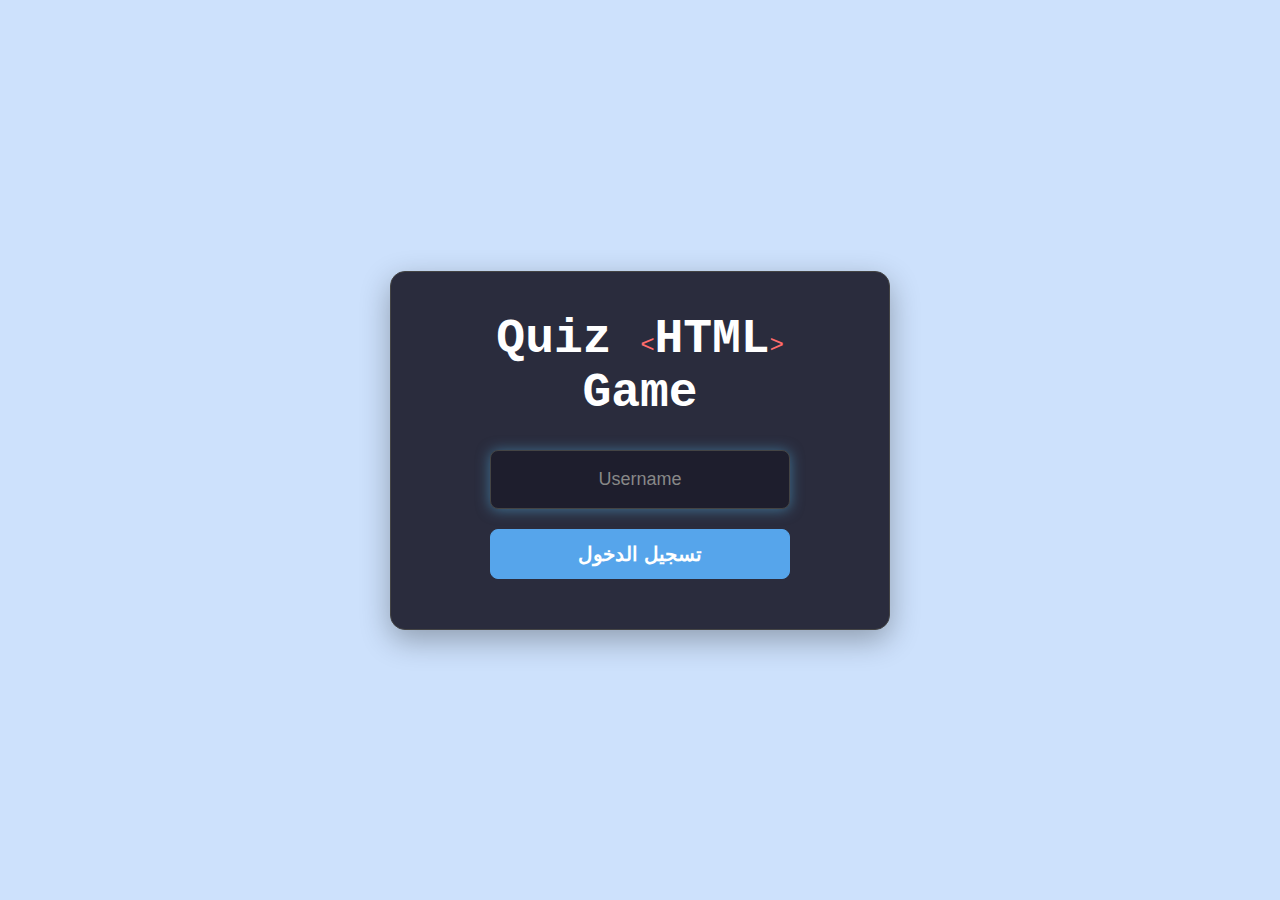
<file: index.html>
<!DOCTYPE html>
<html lang="en">
<head>
    <meta charset="UTF-8" />
    <meta name="viewport" content="width=device-width, initial-scale=1.0" />
    <title>Quick Quiz - Login</title>
    <link rel="stylesheet" href="App.css" />
    <link rel="stylesheet" href="login.css" /> </head>
<body>
    <div class="container">
        <div id="login-box" class="flex-center flex-column">
            
            <h1 class="login-title">
                Quiz <span>&lt;</span>HTML<span>&gt;</span> Game
            </h1>
            
            <form id="loginForm">
                <input
                    type="text"
                    name="username"
                    id="username"
                    placeholder="Username"
                />
                <p id="usernameError" class="hidden">الرجاء إدخال اسم مستخدم صالح.</p>
                <button
                    type="submit"
                    class="btn"
                    id="registerBtn"
                >
                    تسجيل الدخول
                </button>
            </form>
        </div>
    </div>
    <script src="index.js"></script>
</body>
</html>
</file>
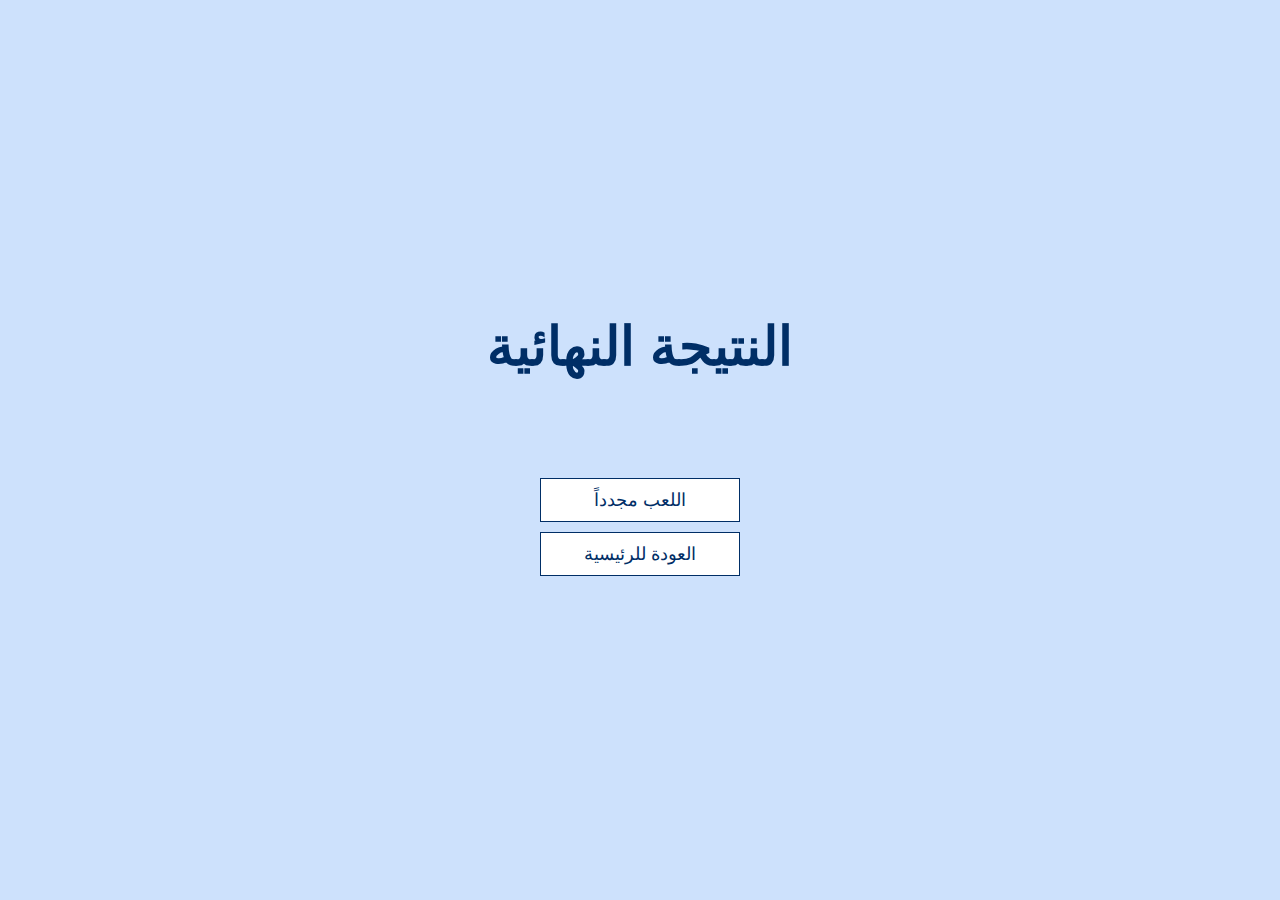
<file: end.html>
<!DOCTYPE html>
<html lang="en">
  <head>
    <meta charset="UTF-8" />
    <meta name="viewport" content="width=device-width, initial-scale=1.0" />
    <meta http-equiv="X-UA-Compatible" content="ie=edge" />
    <title>Congrats!</title>
    <link rel="stylesheet" href="App.css" />
  </head>
  <body>
    <div class="container">
      <div id="end" class="flex-center flex-column">
        <h1>النتيجة النهائية</h1>
        <h1 id="finalScore">0</h1>
        
        <a class="btn" href="game.html">اللعب مجدداً</a>
        <a class="btn" href="home.html">العودة للرئيسية</a>
      </div>
    </div>
    <script src="end.js"></script>
  </body>
</html>
</file>
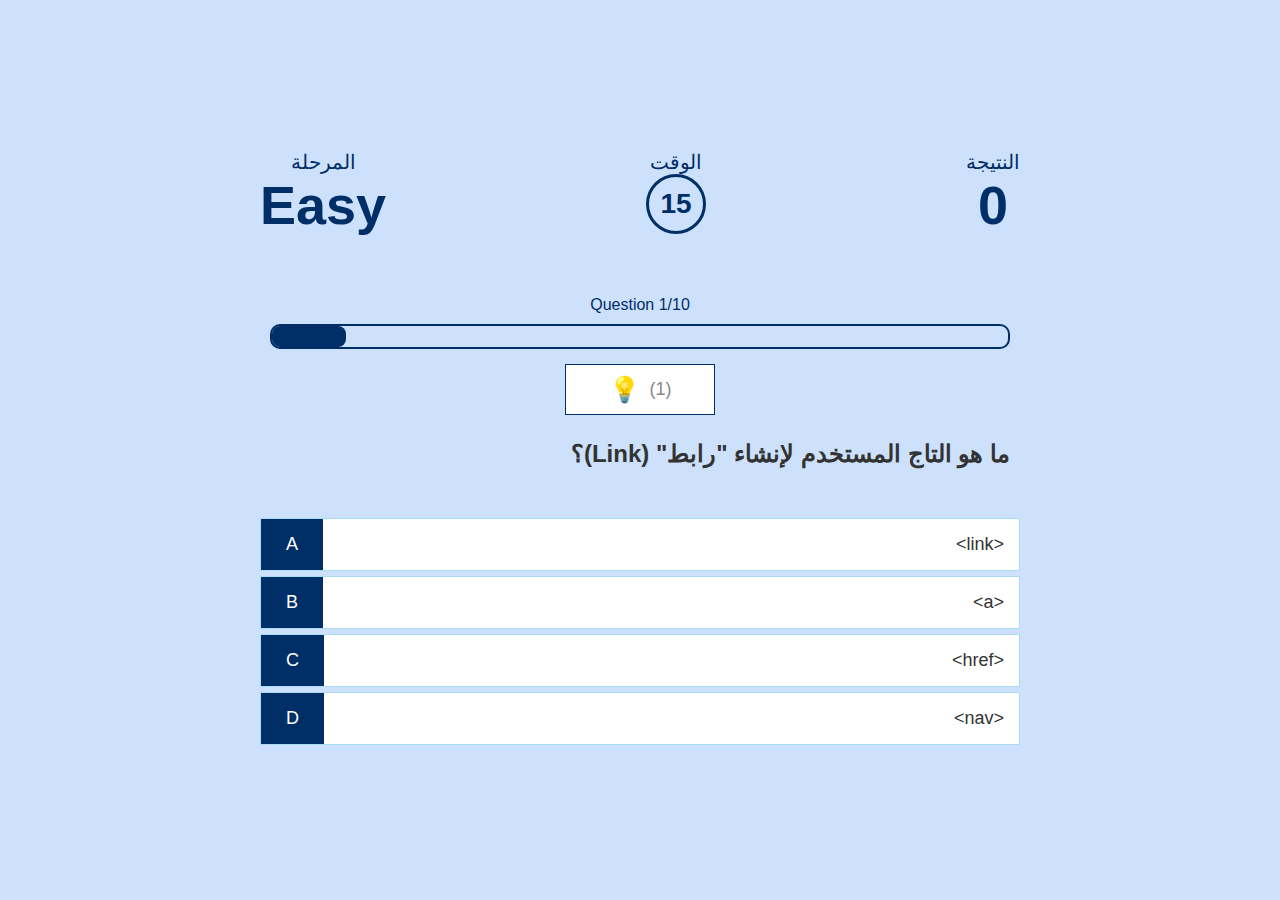
<file: game.html>
<!DOCTYPE html>
<html lang="en">
  <head>
    <meta charset="UTF-8" />
    <meta name="viewport" content="width=device-width, initial-scale=1.0" />
    <meta http-equiv="X-UA-Compatible" content="ie=edge" />
    <title>Quick Quiz - Play</title>
    <link rel="stylesheet" href="App.css" />
    <link rel="stylesheet" href="game.css" />
  </head>
  <body>
    <div class="container">
      <div id="loader"></div>
      <div id="game" class="justify-center flex-column hidden">
        <div id="hud">
          <div id="hud-item">
            <p class="hud-prefix" id="level-prefix">المرحلة</p>
            <h1 class="hud-main-text" id="levelText">Easy</h1>
          </div>
          <div id="hud-item">
            <p class="hud-prefix">الوقت</p>
            <div id="timer">
              <div id="timer-text">15</div>
            </div>
          </div>
          <div id="hud-item">
            <p class="hud-prefix">
              النتيجة
            </p>
            <h1 class="hud-main-text" id="score">
              0
            </h1>
          </div>
        </div>
        
        <div id="hud-item-full">
            <p id="progressText" class="hud-prefix">
              Question 1/10
            </p>
            <div id="progressBar">
              <div id="progressBarFull"></div>
            </div>
        </div>
        
        <button id="lifelineBtn" class="btn btn-lifeline">
          💡 <span>(1)</span>
        </button>

        <h2 id="question"></h2>
        <div class="choice-container">
          <p class="choice-prefix">A</p>
          <p class="choice-text" data-number="1"></p>
        </div>
        <div class="choice-container">
          <p class="choice-prefix">B</p>
          <p class="choice-text" data-number="2"></p>
        </div>
        <div class="choice-container">
          <p class="choice-prefix">C</p>
          <p class="choice-text" data-number="3"></p>
        </div>
        <div class="choice-container">
          <p class="choice-prefix">D</p>
          <p class="choice-text" data-number="4"></p>
        </div>
      </div>
    </div>
    <script src="game.js"></script>
  </body>
</html>
</file>
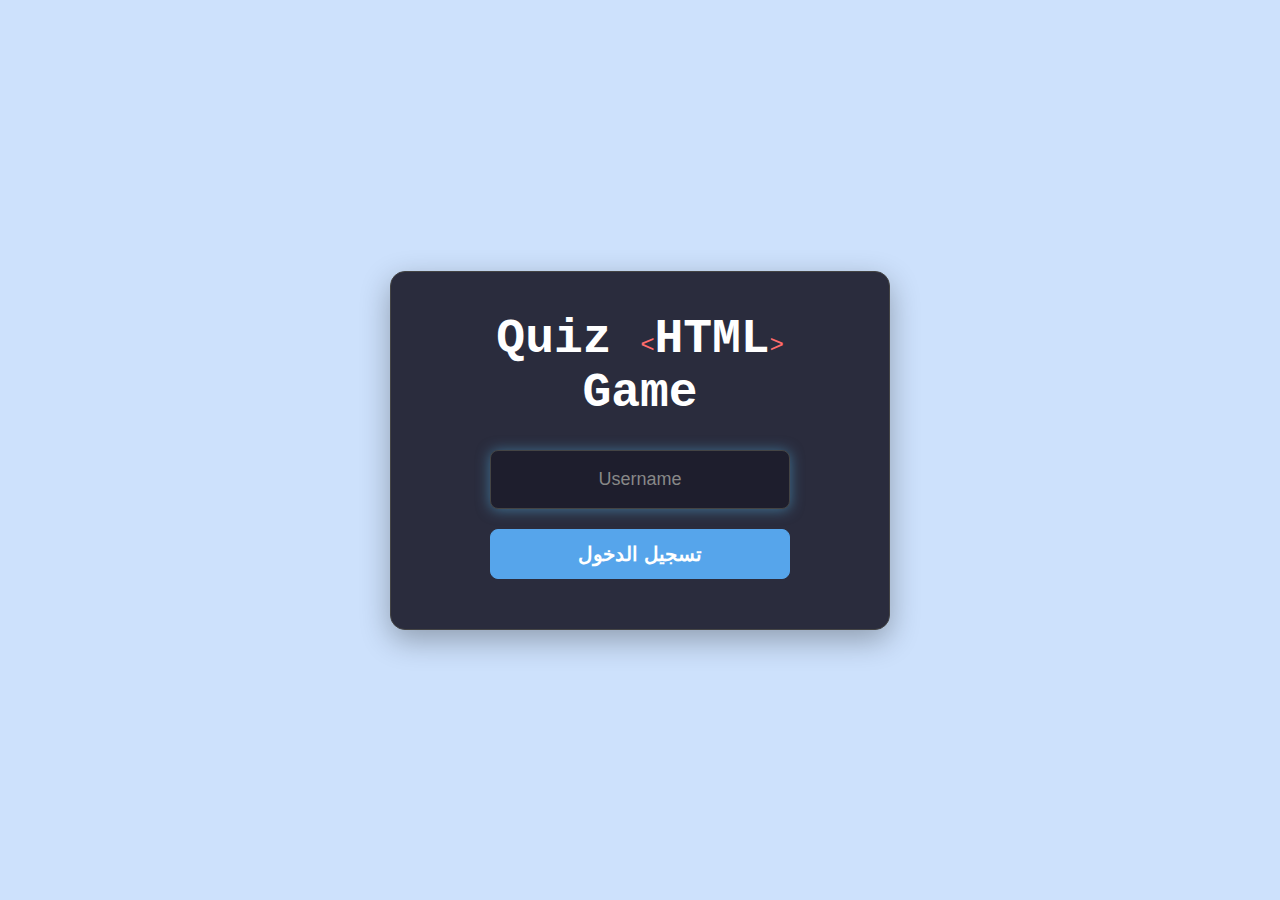
<file: home.html>
<!DOCTYPE html>
<html lang="en">
<head>
    <meta charset="UTF-8" />
    <meta name="viewport" content="width=device-width, initial-scale=1.0" />
    <title>Quick Quiz - Home</title>
    <link rel="stylesheet" href="App.css" />
    <link rel="stylesheet" href="home.css" />
    
    <link rel="stylesheet" href="https://cdnjs.cloudflare.com/ajax/libs/font-awesome/6.0.0-beta3/css/all.min.css">
</head>
<body>
    <div class="container">
        <div id="home" class="flex-center flex-column">
            
            <div id="profile-box">
                <div class="profile-pic-container">
                    <img id="profile-pic" alt="Profile Picture" />
                    <input type="file" id="file-input" accept="image/*" class="hidden" />
                </div>
                <button id="change-pic-btn">تغيير الصورة</button>
                <h2 id="welcome-username">أهلاً، ...</h2>

                <div id="social-links">
                    <a href="https://wa.me/201229272100" target="_blank" class="social-icon whatsapp">
                        <i class="fab fa-whatsapp"></i>
                    </a>
                    <a href="https://www.instagram.com/sherif1x?igsh=MTUxYTBxZTV0OWlvcg==" target="_blank" class="social-icon instagram">
                        <i class="fab fa-instagram"></i>
                    </a>
                </div>
                </div>

            <div id="highest-score-box" class="hidden">
                <h3>أعلى نتيجة مسجلة</h3>
                <div id="highest-score-content">
                    <img id="hs-pic" alt="P">
                    <div id="hs-name">...</div>
                    <div id="hs-level">...</div>
                    <div id="hs-value">...</div>
                </div>
            </div>

            <a class="btn" href="game.html">ابدأ اللعب</a>
            <a class="btn btn-danger" id="logoutBtn">تسجيل الخروج</a>

        </div>
    </div>
    <script src="home.js"></script>
</body>
</html>
</file>
<file: App.css>
:root {
  /* Level 1: Easy (Default Blue) */
  --main-bg-color: #cde1fc;
  --main-accent-color: #002E66;
  --main-hover-color: rgba(86, 185, 235, 0.5);
  --main-choice-prefix-bg: #002E66;
  --main-text-color: #333;
  --main-glow-color: #f00; /* لون التوهج للمرحلة الأخيرة */
  
  font-size: 62.5%;
}

/* Level 2: Medium (Yellow) */
body.level-medium {
  --main-bg-color: #fcf8cd;
  --main-accent-color: #664b00;
  --main-hover-color: rgba(235, 185, 86, 0.5);
  --main-choice-prefix-bg: #b89c00;
  --main-text-color: #333;
}

/* Level 3: Hard (Red) */
body.level-hard {
  --main-bg-color: #fcc1c1; 
  --main-accent-color: #8b0000; 
  --main-hover-color: rgba(235, 86, 86, 0.5);
  --main-choice-prefix-bg: #b80000; 
  --main-text-color: #333;
}

/* Level 4: Impossible (Black/Glow) */
body.level-impossible {
  --main-bg-color: #000000; 
  --main-accent-color: #ff0000; 
  --main-hover-color: rgba(255, 0, 0, 0.6);
  --main-choice-prefix-bg: #b80000;
  --main-text-color: #ffffff; 
}


* {
  box-sizing: border-box;
  font-family: Arial, Helvetica, sans-serif;
  margin: 0;
  padding: 0;
  color: var(--main-text-color);
}

body {
  background-color: var(--main-bg-color);
  transition: background-color 0.5s ease;
}

h1,
h2,
h3,
h4 {
  margin-bottom: 1rem;
}

h1 {
  font-size: 5.4rem;
  color: var(--main-accent-color);
  margin-bottom: 5rem;
}

h1 > span {
  font-size: 2.4rem;
  font-weight: 500;
}

h2 {
  font-size: 2.4rem;
  margin-bottom: 4rem;
  .level-impossible & {
    animation: glow 1.5s infinite alternate;
  }
}

h3 {
  font-size: 2.8rem;
  font-weight: 500;
}

/* UTILITIES */
.container {
  width: 100vw;
  height: 100vh;
  display: flex;
  justify-content: center;
  align-items: center;
  max-width: 80rem;
  margin: 0 auto;
  padding: 2rem;
}
.container > * {
  width: 100%;
}
.flex-column {
  display: flex;
  flex-direction: column;
}
.flex-center {
  justify-content: center;
  align-items: center;
}
.justify-center {
  justify-content: center;
}
.text-center {
  text-align: center;
}
.hidden {
  display: none;
}
/* BUTTONS */
.btn {
  font-size: 1.8rem;
  padding: 1rem 0;
  width: 20rem;
  text-align: center;
  border: 0.1rem solid var(--main-accent-color);
  margin-bottom: 1rem;
  text-decoration: none;
  color: var(--main-accent-color);
  background-color: white;
}
.level-impossible .btn {
  background-color: #1a1a1a;
  color: var(--main-accent-color);
  border-color: var(--main-accent-color);
  animation: glow 1.5s infinite alternate;
}
.btn:hover {
  cursor: pointer;
  box-shadow: 0 0.4rem 1.4rem 0 var(--main-hover-color);
  transform: translateY(-0.1rem);
  transition: transform 150ms;
}
.btn[disabled] {
  cursor: not-allowed;
  opacity: 0.5;
}
.btn[disabled]:hover {
  box-shadow: none;
  transform: none;
}
/* FORMS */
form {
  width: 100%;
  display: flex;
  flex-direction: column;
  align-items: center;
}
input {
  margin-bottom: 1rem;
  width: 20rem;
  padding: 1.5rem;
  font-size: 1.8rem;
  border: none;
  box-shadow: 0 0.1rem 1.4rem 0 var(--main-hover-color);
}
input::placeholder {
  color: #aaa;
}


/* --- أنيميشن التوهج والاهتزاز --- */
@keyframes glow {
  from {
    box-shadow: 0 0 5px -2px var(--main-glow-color), 0 0 10px -2px var(--main-glow-color), 0 0 20px -2px var(--main-glow-color);
    text-shadow: 0 0 5px var(--main-glow-color);
  }
  to {
    box-shadow: 0 0 10px 2px var(--main-glow-color), 0 0 20px 2px var(--main-glow-color), 0 0 40px 2px var(--main-glow-color);
    text-shadow: 0 0 10px var(--main-glow-color);
  }
}

/* إرجاع أنيميشن الاهتزاز (Shake) */
@keyframes shake {
  0% { transform: translate(0, 0) rotate(0deg); }
  10% { transform: translate(-1px, -2px) rotate(-1deg); }
  20% { transform: translate(-3px, 0px) rotate(1deg); }
  30% { transform: translate(3px, 2px) rotate(0deg); }
  40% { transform: translate(1px, -1px) rotate(1deg); }
  50% { transform: translate(-1px, 2px) rotate(-1deg); }
  60% { transform: translate(-3px, 1px) rotate(0deg); }
  70% { transform: translate(3px, 1px) rotate(-1deg); }
  80% { transform: translate(-1px, -1px) rotate(1deg); }
  90% { transform: translate(1px, 2px) rotate(0deg); }
  100% { transform: translate(0, 0) rotate(0deg); }
}

/* ---------------------------------- */
/* [!!] كود التجاوب مع الموبايل [!!] */
/* ---------------------------------- */
@media (max-width: 768px) {
  h1 {
    font-size: 4.2rem; /* تصغير العناوين */
    margin-bottom: 3rem;
  }
  h2 {
    font-size: 2.2rem; /* تصغير السؤال */
  }
  h3 {
    font-size: 2.4rem;
  }

  .container {
    padding: 1rem; /* تقليل الحشو الجانبي */
  }

  .btn {
    width: 25rem; /* تكبير عرض الزرار شوية */
    font-size: 2rem;
  }
  input {
    width: 25rem;
    font-size: 2rem;
  }
}
</file>
<file: login.css>
/* استخدام لون الخلفية الأساسي من App.css */
body {
    background-color: var(--main-bg-color);
}

#login-box {
    width: 100%;
    max-width: 50rem;
    padding: 4rem;
    /* خلفية داكنة زي محرر الأكواد */
    background-color: #2a2c3d; 
    border-radius: 15px;
    box-shadow: 0 10px 30px rgba(0, 0, 0, 0.3);
    border: 1px solid #444;
}

.login-title {
    font-size: 4.8rem;
    color: #FFF;
    font-family: 'Consolas', 'Courier New', monospace; /* خط برمجي */
    margin-bottom: 3rem;
    text-align: center;
}

/* تلوين الأقواس بلون مختلف */
.login-title span {
    color: #ff6b6b; /* لون برتقالي/أحمر */
}

#loginForm {
    width: 100%;
}

#username {
    width: 100%;
    max-width: 30rem;
    background-color: #1e1e2d;
    border: 1px solid #444;
    color: #FFF;
    border-radius: 8px;
    padding: 1.8rem; /* زيادة الحشو */
    font-size: 1.8rem;
    text-align: center;
    transition: border-color 0.3s, box-shadow 0.3s;
}

#username::placeholder {
    color: #888;
}

#username:focus {
    outline: none;
    border-color: #56a5eb; /* لون أزرق عند التركيز */
    box-shadow: 0 0 10px rgba(86, 165, 235, 0.5);
}

#usernameError {
    font-size: 1.4rem;
    color: #ff6b6b; /* أحمر للخطأ */
    margin-top: 0.5rem;
    text-align: center;
}

#registerBtn {
    width: 100%;
    max-width: 30rem;
    font-size: 2rem;
    padding: 1.2rem 0;
    color: #FFF;
    background-color: #56a5eb;
    border-color: #56a5eb;
    border-radius: 8px;
    margin-top: 1rem;
    font-weight: bold;
}
#registerBtn:hover {
    background-color: #4a90c2;
    border-color: #4a90c2;
    box-shadow: 0 0.4rem 1.4rem 0 rgba(86, 185, 235, 0.5);
}

/* ---------------------------------- */
/* [!!] كود التجاوب مع الموبايل [!!] */
/* ---------------------------------- */
@media (max-width: 768px) {
  #login-box {
    padding: 3rem 2rem; /* تقليل الحشو */
  }
  .login-title {
    font-size: 3.6rem; /* تصغير العنوان */
  }
  #username {
    max-width: 100%;
  }
  #registerBtn {
    max-width: 100%;
  }
}
</file>
<file: game.css>
#question {
  white-space: pre-wrap;
  /* [!!] التعديل الجديد لإجبار الاتجاه العربي */
  direction: rtl;
  text-align: right;
  padding: 1rem;
  border-radius: 5px;
}
.level-impossible #question {
  border: 1px solid var(--main-accent-color);
  animation: glow 1.5s infinite alternate;
}

.choice-container {
  display: flex;
  margin-bottom: 0.5rem;
  width: 100%;
  font-size: 1.8rem;
  border: 0.1rem solid var(--main-hover-color);
  background-color: white; /* اللون الأساسي */
}
/* لون الاختيارات في مرحلة المستحيل (الأساسي) */
.level-impossible .choice-container {
  background-color: #1a1a1a;
  border-color: #444;
}
.level-impossible .choice-container:hover {
  border-color: var(--main-accent-color);
}
/* ستايل لإخفاء الاختيار (لوسيلة 50/50) */
.choice-container.hidden-choice {
  opacity: 0;
  pointer-events: none;
}
.choice-container:hover {
  cursor: pointer;
  box-shadow: 0 0.4rem 1.4rem 0 var(--main-hover-color);
  transform: translateY(-0.1rem);
  transition: transform 150ms;
}

.choice-prefix {
  padding: 1.5rem 2.5rem;
  background-color: var(--main-choice-prefix-bg);
  color: white;
  transition: background-color 0.5s ease;
}
.choice-text {
  padding: 1.5rem;
  width: 100%;
  /* [!!] التعديل الجديد لإجبار الاتجاه العربي */
  direction: rtl;
  text-align: right;
}

/* --- الحل النهائي لمشكلة الألوان --- */
.choice-container.correct {
  background-color: #28a745; /* أخضر */
}
.choice-container.incorrect {
  background-color: #dc3545; /* أحمر */
}
.choice-container.correct .choice-prefix,
.choice-container.correct .choice-text,
.choice-container.incorrect .choice-prefix,
.choice-container.incorrect .choice-text {
  color: white; 
}
/* ------------------------------------- */

/* HUD */
#hud {
  display: flex;
  justify-content: space-between;
  margin-bottom: 1rem;
}
#hud-item-full {
  width: 100%;
  padding: 0 1rem;
  margin-bottom: 1.5rem;
}
#hud-item-full .hud-prefix {
  font-size: 1.6rem;
}
.hud-prefix {
  text-align: center;
  font-size: 2rem;
  color: var(--main-accent-color);
  transition: transform 0.3s, font-size 0.3s; /* عشان التغيير يبقى ناعم */
}
.hud-main-text {
  text-align: center;
  color: var(--main-accent-color);
}

/* تطبيق أنيميشن الاهتزاز (Shake) */
.level-impossible #levelText {
  animation: glow 1.5s infinite alternate, shake 0.5s infinite;
}

/* تكبير ورفع كلمة "المرحلة" */
.level-impossible #level-prefix {
  font-size: 2.4rem; /* تكبير */
  font-weight: bold;
  transform: translateY(-5px); /* رفعها لفوق */
}


#progressBar {
  width: 100%; 
  height: 2.5rem; 
  border: 0.2rem solid var(--main-accent-color);
  margin-top: 1rem;
  border-radius: 10px;
}
#progressBarFull {
  height: 100%; 
  background-color: var(--main-accent-color);
  width: 0%; 
  transition: width 0.5s ease, background-color 0.5s ease;
  border-radius: 8px;
}

/* LOADER */
#loader {
  border: 1.6rem solid white;
  border-radius: 50%;
  border-top: 1.6rem solid var(--main-accent-color);
  width: 12rem;
  height: 12rem;
  animation: spin 2s linear infinite;
}
@keyframes spin {
  0% { transform: rotate(0deg); }
  100% { transform: rotate(360deg); }
}

/* ستايل المؤقت */
#timer {
  width: 6rem;
  height: 6rem;
  border: 0.3rem solid var(--main-accent-color);
  border-radius: 50%;
  display: flex;
  justify-content: center;
  align-items: center;
}
.level-impossible #timer {
  animation: glow 1.5s infinite alternate;
}
#timer-text {
  font-size: 2.8rem;
  font-weight: bold;
  color: var(--main-accent-color);
}

/* ستايل زرار وسيلة المساعدة */
.btn-lifeline {
  font-size: 2.5rem; 
  font-weight: bold;
  width: 15rem;
  margin: 0 auto 1.5rem auto; 
  display: flex;
  justify-content: center;
  align-items: center;
  gap: 10px; 
}
.btn-lifeline span {
  font-size: 1.8rem;
  font-weight: normal;
  color: #888;
}
.level-impossible .btn-lifeline span {
  color: #ccc;
}

/* إلغاء توهج المصباح المتحرك، وجعله "منور ثابت" */
.level-impossible .btn-lifeline {
  animation: none; /* إلغاء الأنيميشن الموروث */
  color: var(--main-accent-color);
  /* توهج ثابت */
  box-shadow: 0 0 10px 2px var(--main-glow-color), 0 0 20px 2px var(--main-glow-color);
}


/* ---------------------------------- */
/* [!!] كود التجاوب مع الموبايل [!!] */
/* ---------------------------------- */
@media (max-width: 768px) {
  #hud {
    /* [!!] أهم تعديل: هيخلي العدادات تحت بعض */
    flex-direction: column; 
    align-items: center;
    gap: 1.5rem; /* مسافة بينهم */
  }

  .choice-container {
    font-size: 1.6rem; /* تصغير خط الاختيارات */
  }
  .choice-prefix {
    padding: 1.2rem 2rem; /* تقليل الحشو */
  }
  .choice-text {
    padding: 1.2rem;
  }

  #progressBar {
    height: 2rem; /* تقليل ارتفاع شريط التقدم */
  }

  #timer {
    width: 5.5rem; /* تصغير المؤقت */
    height: 5.5rem;
  }
  #timer-text {
    font-size: 2.4rem;
  }
}
</file>
<file: home.css>
#home {
    gap: 1.5rem;
}

#profile-box {
    width: 100%;
    text-align: center;
    margin-bottom: 2rem;
    padding: 2rem;
    background-color: rgba(255, 255, 255, 0.5);
    border-radius: 10px;
    box-shadow: 0 0.4rem 1.4rem 0 var(--main-hover-color);
}
.profile-pic-container {
    width: 15rem;
    height: 15rem;
    margin: 0 auto 0 auto;
}
#profile-pic {
    width: 100%;
    height: 100%;
    border-radius: 50%;
    border: 0.4rem solid var(--main-choice-prefix-bg);
    object-fit: cover;
}
#change-pic-btn {
    display: block;
    width: 15rem;
    margin: 0.5rem auto 0 auto;
    background-color: var(--main-choice-prefix-bg);
    color: white;
    border: none;
    padding: 0.8rem;
    cursor: pointer;
    transition: background-color 0.3s ease;
    border-radius: 8px;
    font-size: 1.6rem;
    font-weight: 500;
}
#change-pic-btn:hover {
    background-color: var(--main-accent-color);
}
#welcome-username {
    font-size: 2.8rem;
    color: var(--main-accent-color);
    margin-top: 1.5rem;
}

/* ستايل خانة أعلى نتيجة */
#highest-score-box.hidden {
    display: none;
}
#highest-score-box {
    width: 100%;
    background-color: rgba(255, 255, 255, 0.7);
    border: 3px solid #fbc02d; /* إطار ذهبي */
    border-radius: 10px;
    padding: 1.5rem;
}
#highest-score-box h3 {
    font-size: 2rem;
    color: var(--main-accent-color);
    margin: 0 0 1.5rem 0;
    text-align: center;
}
#highest-score-content {
    display: flex;
    align-items: center;
    gap: 1.5rem; /* زيادة المسافة شوية */
}
#hs-pic {
    width: 4.5rem; /* تكبير الصورة شوية */
    height: 4.5rem;
    border-radius: 50%;
    object-fit: cover;
    border: 2px solid #fbc02d;
}
#hs-name {
    flex-grow: 1; 
    background-color: white;
    padding: 0.5rem 1rem;
    border-radius: 5px;
    font-size: 2rem; /* تكبير الخط */
    color: #333;
    font-weight: 500;
    text-align: left;
}
#hs-level {
    font-size: 1.4rem;
    font-weight: bold;
    color: white;
    background-color: #002E66; /* لون افتراضي */
    padding: 0.3rem 0.8rem;
    border-radius: 5px;
    white-space: nowrap;
}
#hs-value {
    font-weight: bold;
    font-size: 2.4rem; /* تكبير الخط */
    color: #f57f17;
    padding-left: 0.5rem;
}

/* ستايل زرار الخروج */
.btn-danger {
    background-color: #dc3545;
    border-color: #a3222e;
    color: white;
}
.btn-danger:hover {
    background-color: #c82333;
}

/* ---------------------------------- */
/* [!!] كود التجاوب مع الموبايل [!!] */
/* ---------------------------------- */
@media (max-width: 768px) {
  #welcome-username {
    font-size: 2.4rem;
  }
  #profile-box {
    padding: 1.5rem;
  }
  .profile-pic-container {
    width: 12rem;
    height: 12rem;
  }
  #change-pic-btn {
    width: 12rem;
  }

  /* تصغير خطوط خانة "أعلى نتيجة" */
  #highest-score-content {
    gap: 0.8rem; /* تقليل المسافة */
  }
  #hs-pic {
    width: 4rem;
    height: 4rem;
  }
  #hs-name {
    font-size: 1.6rem;
  }
  #hs-level {
    font-size: 1.2rem;
  }
  #hs-value {
    font-size: 2rem;
  }
}
</file>
